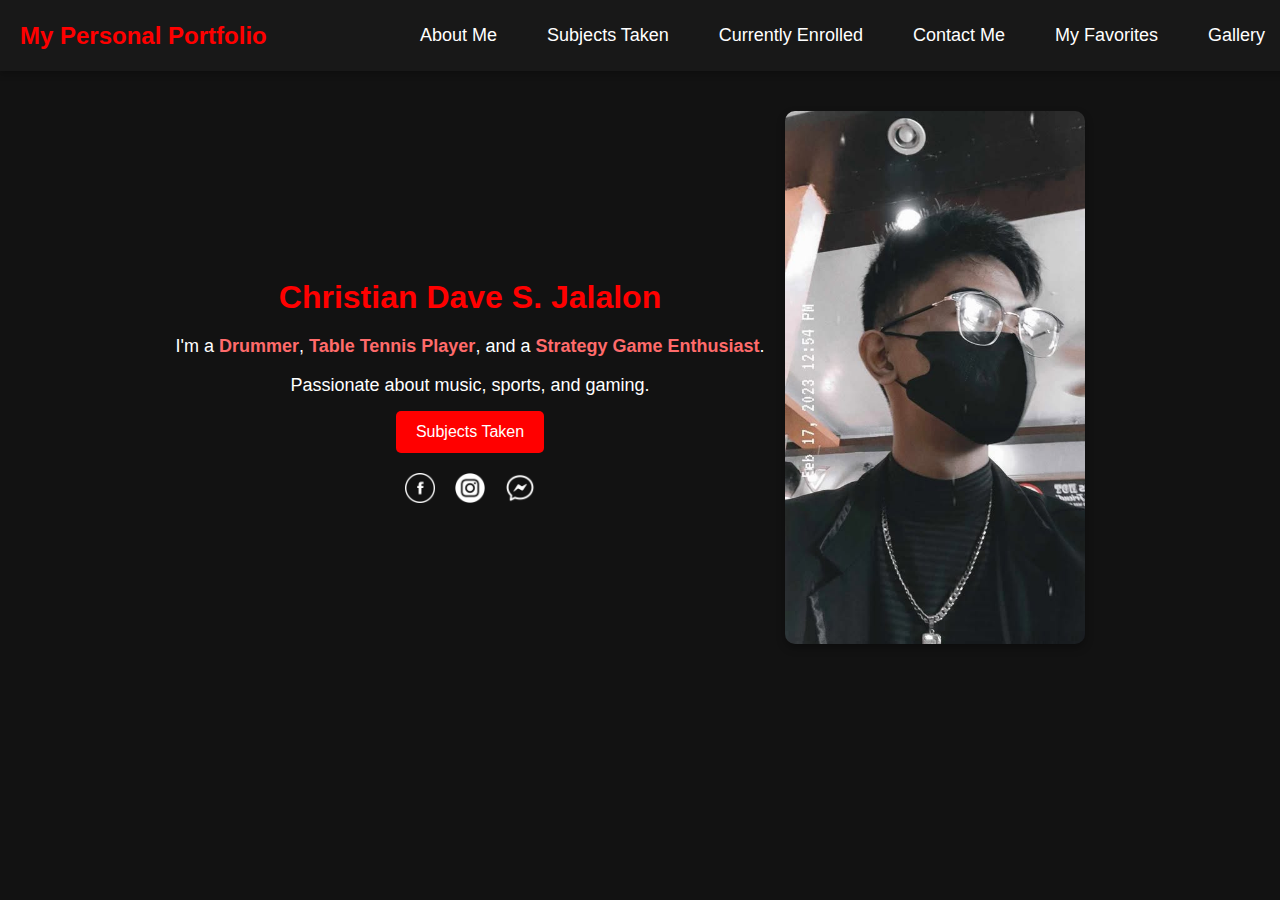
<file: index.html>
<!DOCTYPE html>
<html lang="en">
<head>
    <meta charset="UTF-8">
    <meta name="viewport" content="width=device-width, initial-scale=1.0">
    <title>My Personal Portfolio</title>
    <style>
        body {
            font-family: Arial, sans-serif;
            margin: 0;
            padding: 0;
            background-color: #121212;
            color: white;
        }
        header {
            width: 100%;
            background-color: #181818;
            display: flex;
            justify-content: space-between;
            align-items: center;
            padding: 15px 20px;
            box-shadow: 0 4px 6px rgba(0, 0, 0, 0.2);
        }
        header h1 {
            color: red;
            font-size: 24px;
            margin: 0;
            white-space: nowrap;
        }
        nav {
            flex-grow: 1;
            display: flex;
            justify-content: flex-end;
            padding-right: 20px;
        }
        nav ul {
            list-style-type: none;
            padding: 0;
            margin: 0;
            display: flex;
            gap: 20px;
        }
        nav ul li {
            margin: 0;
        }
        nav ul li a {
            text-decoration: none;
            color: white;
            font-size: 18px;
            padding: 10px 15px;
            display: block;
            transition: color 0.3s ease;
        }
        nav ul li a:hover {
            color: red;
        }
        section {
            padding: 20px;
            text-align: center;
        }
        .hero {
            display: flex;
            flex-wrap: wrap;
            justify-content: center;
            align-items: center;
            padding: 20px;
        }
        .hero-content {
            max-width: 600px;
            text-align: center;
        }
        .hero-content h2 {
            font-size: 32px;
            margin-bottom: 20px;
            color: red;
        }
        .hero-content p {
            font-size: 18px;
            margin-bottom: 15px;
        }
        .hero-content .highlight {
            color: #ff6b6b;
            font-weight: bold;
        }
        .btn {
            padding: 12px 20px;
            background-color: red;
            color: white;
            border: none;
            cursor: pointer;
            font-size: 16px;
            border-radius: 5px;
            position: relative;
            overflow: hidden;
            transition: all 0.3s ease;
            box-shadow: 0 0 0px red; /* Initial no glow */
        }
        .btn:hover {
            background-color: #ff6b6b;
            box-shadow: 0 0 20px 5px red; /* Under glow on hover */
        }
        .social-icons {
            display: flex;
            justify-content: center;
            margin-top: 20px;
        }
        .social-icons a {
            margin: 0 10px;
            display: inline-block;
        }
        .social-icons img {
            width: 30px;
            height: 30px;
            filter: invert(100%) sepia(100%) saturate(0%) hue-rotate(0deg) brightness(100%) contrast(100%);
            transition: transform 0.3s ease, filter 0.3s ease;
        }
        .social-icons a:hover img {
            transform: scale(1.2);
            filter: invert(24%) sepia(99%) saturate(7466%) hue-rotate(353deg) brightness(105%) contrast(114%);
        }
        .hero-image {
            max-width: 300px;
            margin: 20px;
        }
        .hero-image img {
            width: 100%;
            border-radius: 10px;
            box-shadow: 0 4px 8px rgba(0, 0, 0, 0.3);
        }
    </style>
</head>
<body>
    <header>
        <h1>My Personal Portfolio</h1>
        <nav>
            <ul>
                <li><a href="index.html">About Me</a></li>
                <li><a href="Subject-taken.html">Subjects Taken</a></li>
                <li><a href="Currently-Enrolled.html">Currently Enrolled</a></li>
                <li><a href="Contact-me.html">Contact Me</a></li>
                <li><a href="My-favorites.html">My Favorites</a></li>
                <li><a href="gallery.html">Gallery</a></li>
            </ul>
        </nav>
    </header>

    <section class="hero">
        <div class="hero-content">
            <h2>Christian Dave S. Jalalon</h2>
            <p>I'm a <span class="highlight">Drummer</span>, <span class="highlight">Table Tennis Player</span>, and a <span class="highlight">Strategy Game Enthusiast</span>.</p>
            <p>Passionate about music, sports, and gaming.</p>
            <button class="btn" onclick="window.location.href='Subject-taken.html'">Subjects Taken</button>
            <div class="social-icons">
                <a href="https://www.facebook.com/share/163tvZA99M/" target="_blank"><img src="icons/facebook.png" alt="Facebook"></a>
                <a href="https://www.instagram.com/ " target="_blank"><img src="icons/instagram.png" alt="Instagram"></a>
                <a href="https://m.me/christiandave.jalalon" target="_blank"><img src="icons/chat.png" alt="Messenger"></a>
            </div>
        </div>
        <div class="hero-image">
            <img src="profile/bentols.jpg" alt="Profile Picture">
        </div>
    </section>
</body>
</html>
</file>
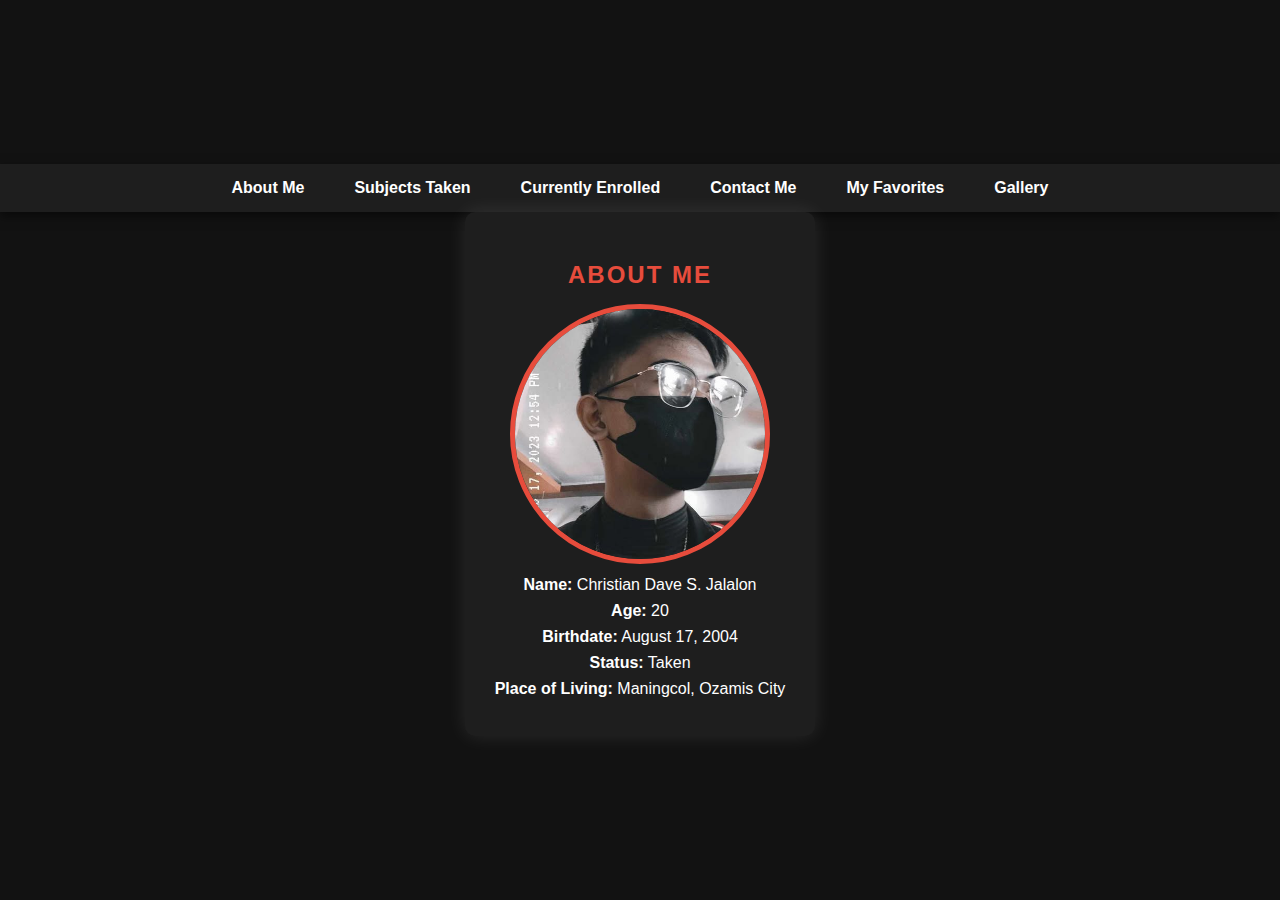
<file: About-me.html>
<!DOCTYPE html>
<html lang="en">
<head>
    <meta charset="UTF-8">
    <meta name="viewport" content="width=device-width, initial-scale=1.0">
    <title>About Me</title>
    <link rel="stylesheet" href="styles.css">
    <style>
        body {
            background-color: #121212;
            color: white;
            font-family: 'Poppins', sans-serif;
            display: flex;
            flex-direction: column;
            align-items: center;
            justify-content: center;
            height: 100vh;
            margin: 0;
        }
        header {
            width: 100%;
            background-color: #1e1e1e;
            padding: 15px 0;
            text-align: center;
            display: flex;
            justify-content: center;
        }
        nav {
            display: flex;
            justify-content: center;
            width: 100%;
        }
        nav ul {
            list-style: none;
            padding: 0;
            display: flex;
            justify-content: center;
            gap: 20px;
        }
        nav ul li {
            display: inline;
        }
        nav ul li a {
            text-decoration: none;
            color: white;
            font-weight: bold;
            transition: color 0.3s;
        }
        nav ul li a:hover {
            color: #e74c3c;
        }
        .about-container {
            background-color: #1e1e1e;
            padding: 30px;
            border-radius: 10px;
            text-align: center;
            max-width: 400px;
            box-shadow: 0px 0px 20px rgba(255, 255, 255, 0.1);
        }
        .about-container img {
            width: 250px;
            height: 250px;
            border-radius: 50%;
            object-fit: cover;
            border: 5px solid #e74c3c;
        }
        h2 {
            margin-bottom: 15px;
            font-size: 24px;
            font-weight: bold;
            text-transform: uppercase;
            letter-spacing: 2px;
            color: #e74c3c;
        }
        p {
            margin: 8px 0;
            font-size: 16px;
        }
    </style>
</head>
<body>
    <header>
        <nav>
            <ul>
                <li><a href="index.html">About Me</a></li>
                <li><a href="subjects-taken.html">Subjects Taken</a></li>
                <li><a href="currently-enrolled.html">Currently Enrolled</a></li>
                <li><a href="contact.html">Contact Me</a></li>
                <li><a href="favorites.html">My Favorites</a></li>
                <li><a href="gallery.html">Gallery</a></li>
            </ul>
        </nav>
    </header>

    <section class="about">
        <div class="about-container">
            <h2>ABOUT ME</h2>
            <img src="profile/bentols.jpg" alt="Profile Picture">
            <p><strong>Name:</strong> Christian Dave S. Jalalon</p>
            <p><strong>Age:</strong> 20</p>
            <p><strong>Birthdate:</strong> August 17, 2004</p>
            <p><strong>Status:</strong> Taken</p>
            <p><strong>Place of Living:</strong> Maningcol, Ozamis City</p>
        </div>
    </section>
</body>
</html>
</file>
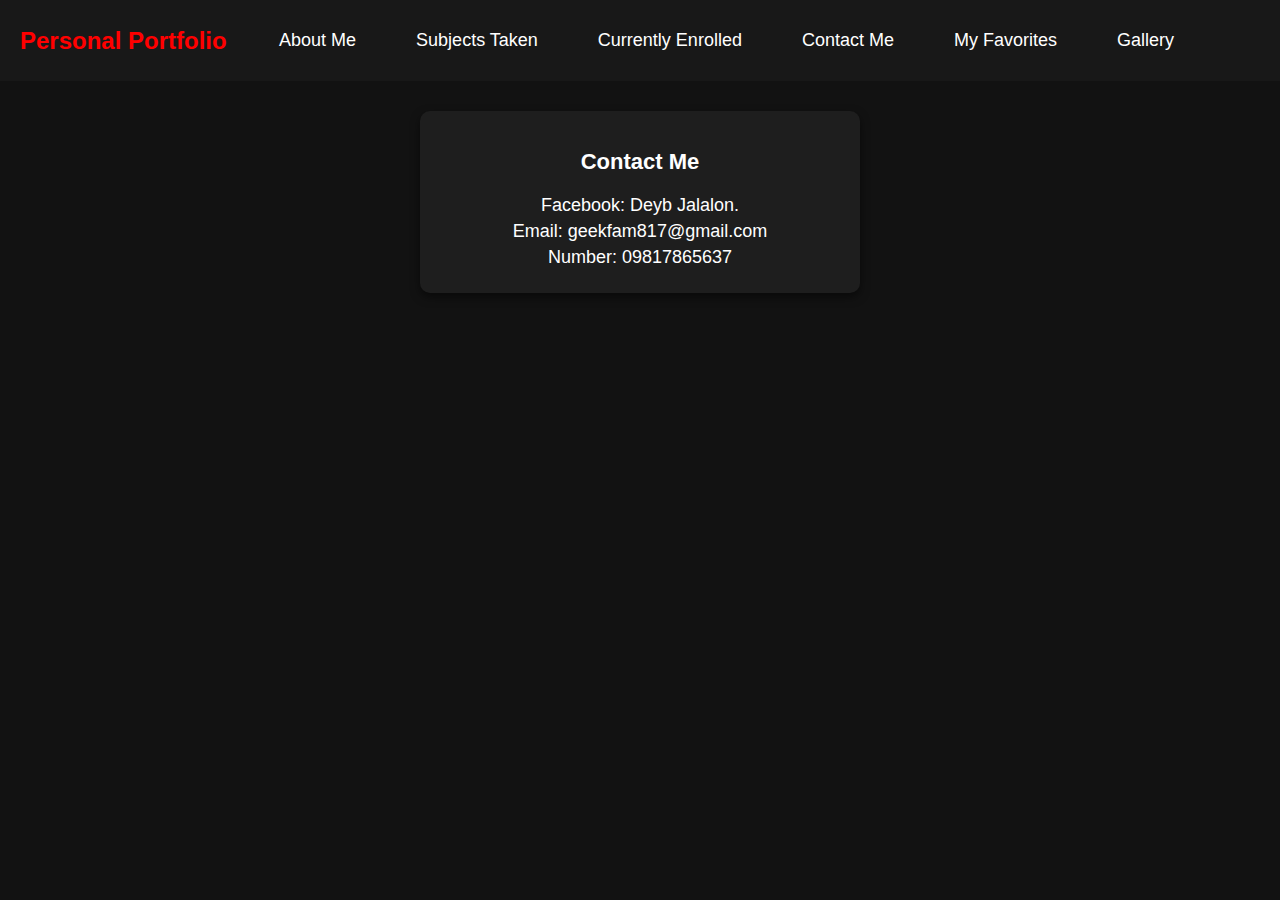
<file: Contact-me.html>
<!DOCTYPE html>
<html lang="en">
<head>
    <meta charset="UTF-8">
    <meta name="viewport" content="width=device-width, initial-scale=1.0">
    <title>Contact Me</title>
    <style>
        body {
            font-family: Arial, sans-serif;
            margin: 0;
            padding: 0;
            background-color: #121212;
            color: white;
        }
        header {
            width: 100%;
            background-color: #181818;
            display: flex;
            justify-content: space-between;
            align-items: center;
            padding: 15px 20px;
        }
        header h1 {
            color: red;
            font-size: 24px;
            margin: 0;
            white-space: nowrap;
        }
        nav {
            flex-grow: 1;
            display: flex;
            justify-content: flex-end;
            margin-right: 1in;
        }
        nav ul {
            list-style-type: none;
            padding: 0;
            margin: 0;
            display: flex;
            background-color: #181818;
        }
        nav ul li {
            margin: 0 10px;
            position: relative;
        }
        nav ul li a {
            text-decoration: none;
            color: white;
            font-size: 18px;
            padding: 15px 20px;
            display: block;
            transition: color 0.3s ease, box-shadow 0.3s ease;
        }
        nav ul li a:hover {
            color: red;
            box-shadow: 0px 0px 10px red;
            border-radius: 5px;
        }
        .contact-card {
            background-color: #1e1e1e;
            padding: 20px;
            border-radius: 10px;
            box-shadow: 0px 4px 10px rgba(0, 0, 0, 0.5);
            text-align: center;
            margin: 30px auto;
            max-width: 400px;
        }
        .contact-card h2 {
            margin-bottom: 20px;
            font-size: 22px;
        }
        .contact-card p {
            margin: 5px 0;
            font-size: 18px;
        }
    </style>
</head>
<body>
    <header>
        <h1>Personal Portfolio</h1>
        <nav>
            <ul>
                <li><a href="index.html">About Me</a></li>
                <li><a href="Subject-taken.html">Subjects Taken</a></li>
                <li><a href="Currently-Enrolled.html">Currently Enrolled</a></li>
                <li><a href="Contact-me.html">Contact Me</a></li>
                <li><a href="My-favorites.html">My Favorites</a></li>
                <li><a href="gallery.html">Gallery</a></li>
            </ul>
        </nav>
    </header>

    <div class="contact-card">
        <h2>Contact Me</h2>
        <p>Facebook: Deyb Jalalon.</p>
        <p>Email: geekfam817@gmail.com</p>
        <p>Number: 09817865637</p>
    </div>
</body>
</html>
</file>
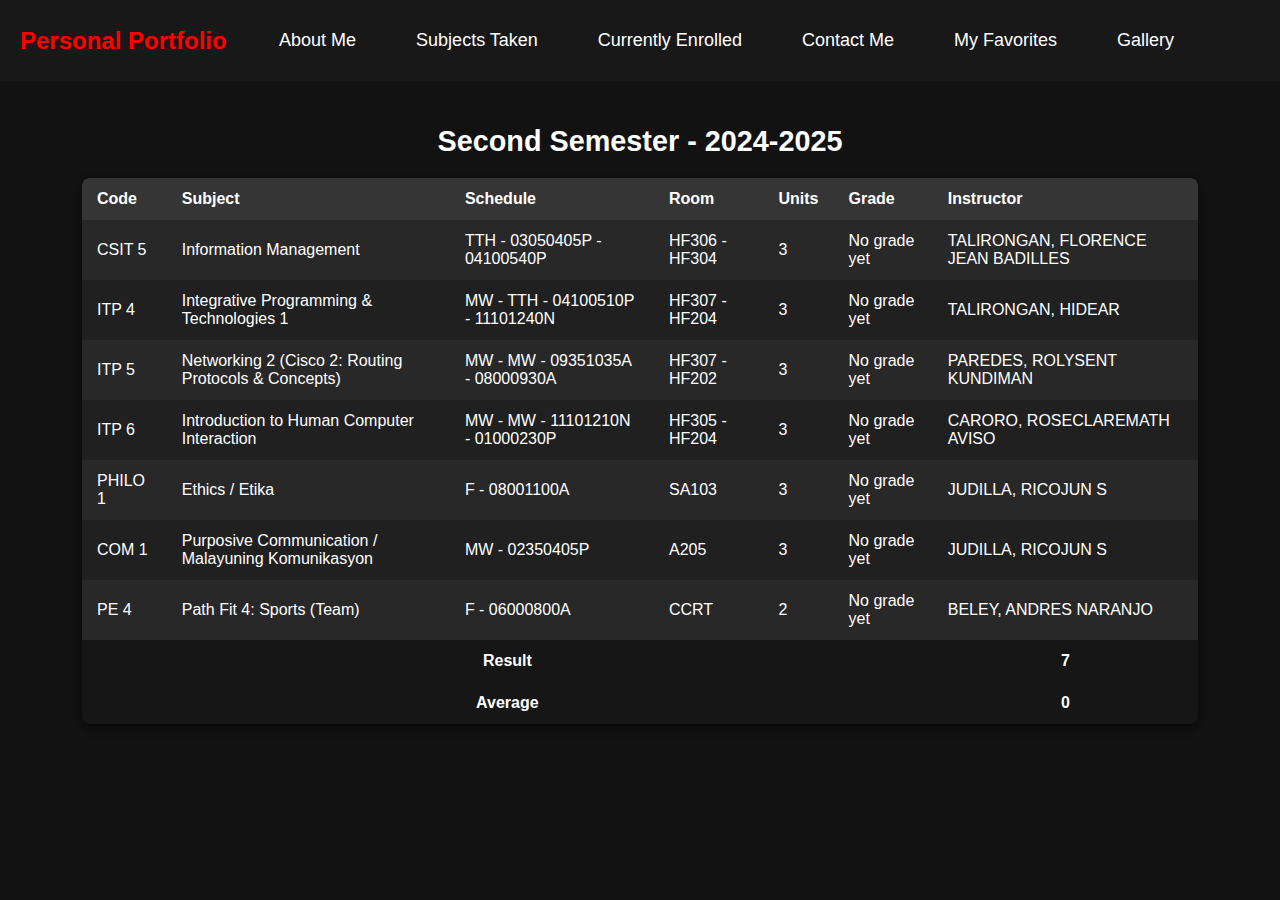
<file: Currently-Enrolled.html>
<!DOCTYPE html>
<html lang="en">
<head>
    <meta charset="UTF-8">
    <meta name="viewport" content="width=device-width, initial-scale=1.0">
    <title>Currently Enrolled</title>
    <style>
        body {
            font-family: Arial, sans-serif;
            margin: 0;
            padding: 0;
            background-color: #121212;
            color: white;
        }
        header {
            width: 100%;
            background-color: #181818;
            display: flex;
            justify-content: space-between;
            align-items: center;
            padding: 15px 20px;
        }
        header h1 {
            color: red;
            font-size: 24px;
            margin: 0;
            white-space: nowrap;
        }
        nav {
            flex-grow: 1;
            display: flex;
            justify-content: flex-end;
            margin-right: 1in;
        }
        nav ul {
            list-style-type: none;
            padding: 0;
            margin: 0;
            display: flex;
            background-color: #181818;
        }
        nav ul li {
            margin: 0 10px;
            position: relative;
        }
        nav ul li a {
            text-decoration: none;
            color: white;
            font-size: 18px;
            padding: 15px 20px;
            display: block;
            transition: color 0.3s ease, box-shadow 0.3s ease;
        }
        nav ul li a:hover {
            color: red;
            box-shadow: 0px 0px 10px red;
            border-radius: 5px;
        }
        section {
            padding: 20px;
            text-align: center;
        }
        h2 {
            font-size: 1.8rem;
            color: white;
            margin-bottom: 10px;
        }
        table {
            width: 90%;
            margin: 20px auto;
            border-collapse: separate;
            border-spacing: 0;
            border-radius: 8px;
            overflow: hidden;
            box-shadow: 0px 4px 10px rgba(0, 0, 0, 0.5);
        }
        table thead {
            background-color: #353535;
            color: white;
        }
        table thead th {
            padding: 12px 15px;
            text-align: left;
            font-weight: bold;
        }
        table tbody tr {
            background-color: #282828;
            border-bottom: 1px solid #333;
        }
        table tbody tr:nth-child(even) {
            background-color: #202020;
        }
        table tbody td {
            padding: 12px 15px;
            text-align: left;
        }
        table tbody tr:hover {
            background-color: #383838;
            transition: background-color 0.3s ease;
        }
        table tfoot td {
            background-color: #161616;
            color: white;
            text-align: center;
            font-weight: bold;
            padding: 12px;
        }
        @media screen and (max-width: 768px) {
            header h1 {
                font-size: 1.5rem;
            }
            nav ul {
                flex-direction: column;
                gap: 10px;
            }
            table {
                width: 100%;
            }
            th, td {
                font-size: 0.9rem;
                padding: 10px;
            }
        }
    </style>
</head>
<body>
    <header>
        <h1>Personal Portfolio</h1>
        <nav>
            <ul>
                <li><a href="index.html">About Me</a></li>
                <li><a href="Subject-taken.html">Subjects Taken</a></li>
                <li><a href="Currently-Enrolled.html">Currently Enrolled</a></li>
                <li><a href="Contact-me.html">Contact Me</a></li>
                <li><a href="My-favorites.html">My Favorites</a></li>
                <li><a href="gallery.html">Gallery</a></li>
            </ul>
        </nav>
    </header>
    <section>
        <h2>Second Semester - 2024-2025</h2>
        <table>
            <thead>
                <tr>
                    <th>Code</th>
                    <th>Subject</th>
                    <th>Schedule</th>
                    <th>Room</th>
                    <th>Units</th>
                    <th>Grade</th>
                    <th>Instructor</th>
                </tr>
            </thead>
            <tbody>
                <tr>
                    <td>CSIT 5</td>
                    <td>Information Management</td>
                    <td>TTH - 03050405P - 04100540P</td>
                    <td>HF306 - HF304</td>
                    <td>3</td>
                    <td>No grade yet</td>
                    <td>TALIRONGAN, FLORENCE JEAN BADILLES</td>
                </tr>
                <tr>
                    <td>ITP 4</td>
                    <td>Integrative Programming & Technologies 1</td>
                    <td>MW - TTH - 04100510P - 11101240N</td>
                    <td>HF307 - HF204</td>
                    <td>3</td>
                    <td>No grade yet</td>
                    <td>TALIRONGAN, HIDEAR</td>
                </tr>
                <tr>
                    <td>ITP 5</td>
                    <td>Networking 2 (Cisco 2: Routing Protocols & Concepts)</td>
                    <td>MW - MW - 09351035A - 08000930A</td>
                    <td>HF307 - HF202</td>
                    <td>3</td>
                    <td>No grade yet</td>
                    <td>PAREDES, ROLYSENT KUNDIMAN</td>
                </tr>
                <tr>
                    <td>ITP 6</td>
                    <td>Introduction to Human Computer Interaction</td>
                    <td>MW - MW - 11101210N - 01000230P</td>
                    <td>HF305 - HF204</td>
                    <td>3</td>
                    <td>No grade yet</td>
                    <td>CARORO, ROSECLAREMATH AVISO</td>
                </tr>
                <tr>
                    <td>PHILO 1</td>
                    <td>Ethics / Etika</td>
                    <td>F - 08001100A</td>
                    <td>SA103</td>
                    <td>3</td>
                    <td>No grade yet</td>
                    <td>JUDILLA, RICOJUN S</td>
                </tr>
                <tr>
                    <td>COM 1</td>
                    <td>Purposive Communication / Malayuning Komunikasyon</td>
                    <td>MW - 02350405P</td>
                    <td>A205</td>
                    <td>3</td>
                    <td>No grade yet</td>
                    <td>JUDILLA, RICOJUN S</td>
                </tr>
                <tr>
                    <td>PE 4</td>
                    <td>Path Fit 4: Sports (Team)</td>
                    <td>F - 06000800A</td>
                    <td>CCRT</td>
                    <td>2</td>
                    <td>No grade yet</td>
                    <td>BELEY, ANDRES NARANJO</td>
                </tr>
            </tbody>
            <tfoot>
                <tr>
                    <td colspan="6">Result</td>
                    <td>7</td>
                </tr>
                <tr>
                    <td colspan="6">Average</td>
                    <td>0</td>
                </tr>
            </tfoot>
        </table>
    </section>
</body>
</html>
</file>
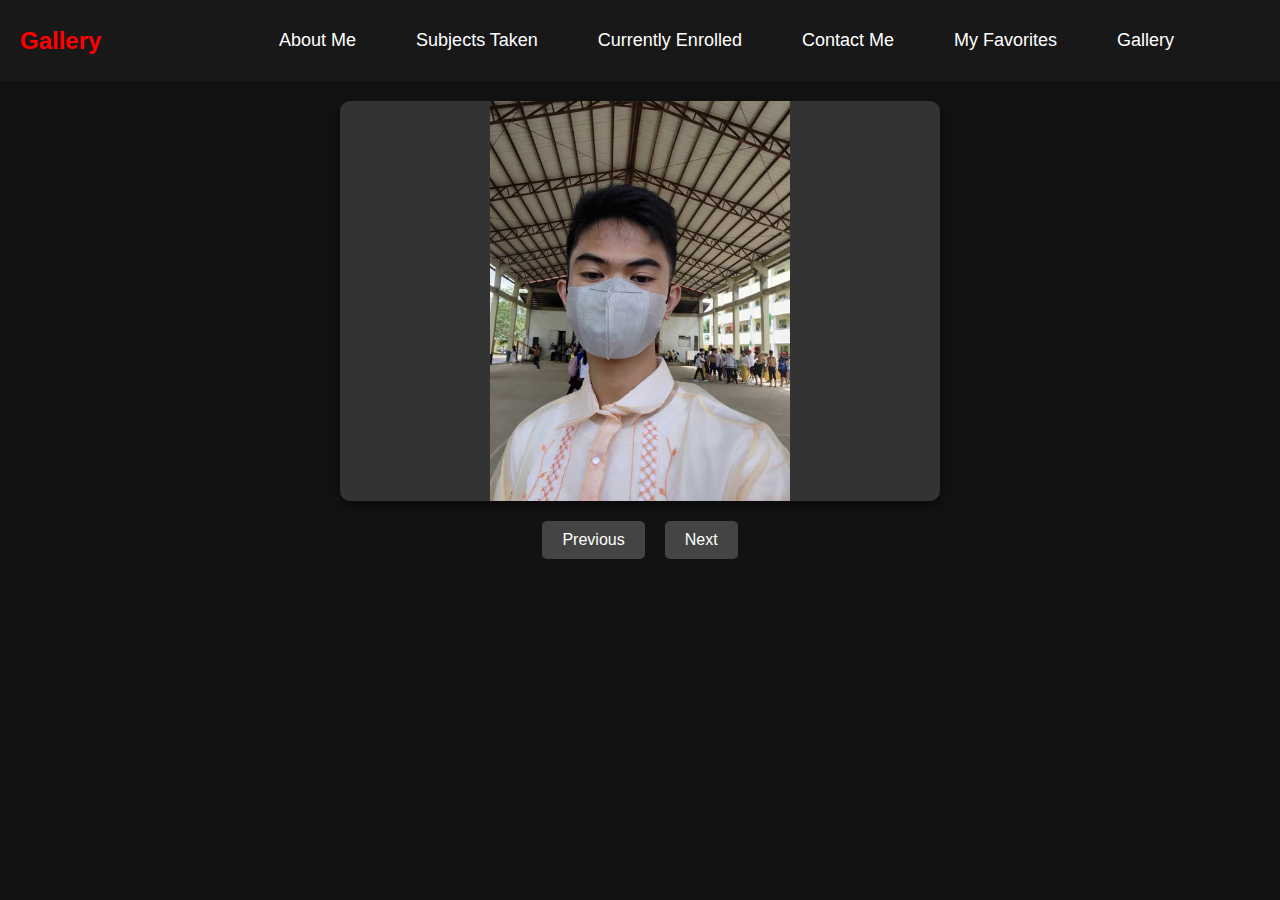
<file: gallery.html>
<!DOCTYPE html>
<html lang="en">
<head>
    <meta charset="UTF-8">
    <meta name="viewport" content="width=device-width, initial-scale=1.0">
    <title>Gallery</title>
    <style>
        body {
            font-family: Arial, sans-serif;
            margin: 0;
            padding: 0;
            background-color: #121212;
            color: white;
            text-align: center;
        }
        header {
            width: 100%;
            background-color: #181818;
            display: flex;
            justify-content: space-between;
            align-items: center;
            padding: 15px 20px;
        }
        header h1 {
            color: red;
            font-size: 24px;
            margin: 0;
            white-space: nowrap;
        }
        nav {
            flex-grow: 1;
            display: flex;
            justify-content: flex-end;
            margin-right: 1in;
        }
        nav ul {
            list-style-type: none;
            padding: 0;
            margin: 0;
            display: flex;
            background-color: #181818;
        }
        nav ul li {
            margin: 0 10px;
            position: relative;
        }
        nav ul li a {
            text-decoration: none;
            color: white;
            font-size: 18px;
            padding: 15px 20px;
            display: block;
            transition: color 0.3s ease;
        }
        nav ul li a:hover {
            color: red;
        }
        .slideshow-container {
            position: relative;
            width: 600px;
            height: 400px;
            margin: 20px auto;
            background-color: #333;
            border-radius: 10px;
            box-shadow: 0 4px 10px rgba(0, 0, 0, 0.5);
            overflow: hidden;
            display: flex;
            justify-content: center;
            align-items: center;
        }
        .slideshow-container img {
            max-width: 100%;
            max-height: 100%;
            display: none;
        }
        .slideshow-container img.active {
            display: block;
        }
        .slideshow-buttons {
            display: flex;
            justify-content: center;
            margin-top: 20px;
        }
        .slideshow-buttons button {
            padding: 10px 20px;
            background-color: #444;
            color: white;
            border: none;
            border-radius: 5px;
            cursor: pointer;
            font-size: 16px;
            margin: 0 10px;
        }
        .slideshow-buttons button:hover {
            background-color: red;
        }
    </style>
</head>
<body>
    <header>
        <h1>Gallery</h1>
        <nav>
            <ul>
                <li><a href="index.html">About Me</a></li>
                <li><a href="Subject-taken.html">Subjects Taken</a></li>
                <li><a href="profile/Currently-Enrolled.html">Currently Enrolled</a></li>
                <li><a href="Contact-me.html">Contact Me</a></li>
                <li><a href="My-favorites.html">My Favorites</a></li>
                <li><a href="gallery.html">Gallery</a></li>
            </ul>
        </nav>
    </header>

    <section>
        <div class="slideshow-container">
            <img src="Favorite/p1.jpg" alt="Photo 1" class="active">
            <img src="Favorite/p2.jpg" alt="Photo 2">
            <img src="Favorite/p3.jpg" alt="Photo 3">
            <img src="Favorite/p4.jpg" alt="Photo 4">
            <img src="Favorite/p5.jpg" alt="Photo 5">
            <img src="Favorite/p6.jpg" alt="Photo 6">
            <img src="Favorite/p7.jpg" alt="Photo 7">
            <img src="Favorite/p8.jpg" alt="Photo 8">
            <img src="Favorite/p9.jpg" alt="Photo 9">
            <img src="Favorite/p10.jpg" alt="Photo 10">
        </div>
        <div class="slideshow-buttons">
            <button onclick="previousPhoto()">Previous</button>
            <button onclick="nextPhoto()">Next</button>
        </div>
    </section>

    <script>
        const photos = document.querySelectorAll('.slideshow-container img');
        let currentPhotoIndex = 0;

        function showPhoto(index) {
            photos.forEach((photo, i) => {
                photo.classList.toggle('active', i === index);
            });
        }

        function nextPhoto() {
            currentPhotoIndex = (currentPhotoIndex + 1) % photos.length;
            showPhoto(currentPhotoIndex);
        }

        function previousPhoto() {
            currentPhotoIndex = (currentPhotoIndex - 1 + photos.length) % photos.length;
            showPhoto(currentPhotoIndex);
        }

        showPhoto(currentPhotoIndex);
    </script>
</body>
</html>
</file>
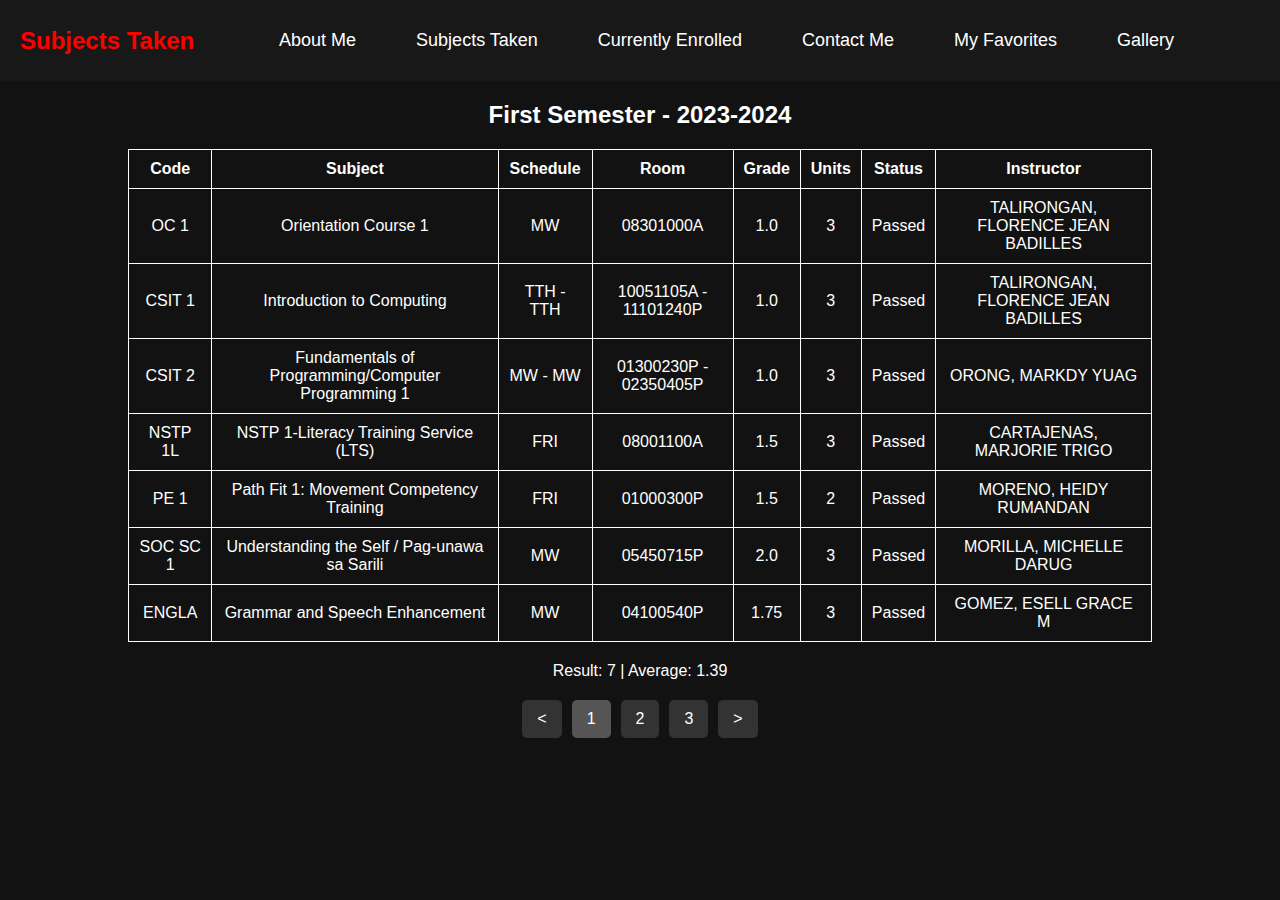
<file: Subject-taken.html>
<!DOCTYPE html>
<html lang="en">
<head>
    <meta charset="UTF-8">
    <meta name="viewport" content="width=device-width, initial-scale=1.0">
    <title>Subjects Taken</title>
    <style>
        body {
            font-family: Arial, sans-serif;
            margin: 0;
            padding: 0;
            background-color: #121212;
            color: white;
            text-align: center;
        }
        header {
            width: 100%;
            background-color: #181818;
            display: flex;
            justify-content: space-between;
            align-items: center;
            padding: 15px 20px;
        }
        header h1 {
            color: red;
            font-size: 24px;
            margin: 0;
            white-space: nowrap;
        }
        nav {
            flex-grow: 1;
            display: flex;
            justify-content: flex-end;
            margin-right: 1in;
        }
        nav ul {
            list-style-type: none;
            padding: 0;
            margin: 0;
            display: flex;
            background-color: #181818;
        }
        nav ul li {
            margin: 0 10px;
            position: relative;
        }
        nav ul li a {
            text-decoration: none;
            color: white;
            font-size: 18px;
            padding: 15px 20px;
            display: block;
            transition: color 0.3s ease;
        }
        nav ul li a:hover {
            color: red;
        }
        table {
            width: 80%;
            margin: 20px auto;
            border-collapse: collapse;
        }
        table, th, td {
            border: 1px solid white;
        }
        th, td {
            padding: 10px;
            text-align: center;
        }
        .pagination {
            margin-top: 20px;
            display: flex;
            justify-content: center;
            gap: 10px;
        }
        .pagination button {
            padding: 10px 15px;
            background-color: #333;
            color: white;
            border: none;
            cursor: pointer;
            font-size: 16px;
            border-radius: 5px;
            transition: all 0.3s ease;
        }
        .pagination button:hover {
            background-color: red;
            box-shadow: 0 0 10px red;
        }
        .pagination button.active {
            background-color: #555;
        }
    </style>
</head>
<body>
    <header>
        <h1>Subjects Taken</h1>
        <nav>
            <ul>
                <li><a href="index.html">About Me</a></li>
                <li><a href="Subject-taken.html">Subjects Taken</a></li>
                <li><a href="Currently-Enrolled.html">Currently Enrolled</a></li>
                <li><a href="Contact-me.html">Contact Me</a></li>
                <li><a href="My-favorites.html">My Favorites</a></li>
                <li><a href="gallery.html">Gallery</a></li>
            </ul>
        </nav>
    </header>

    <section>
        <h2 id="semester-title"></h2>
        <table>
            <thead>
                <tr>
                    <th>Code</th>
                    <th>Subject</th>
                    <th>Schedule</th>
                    <th>Room</th>
                    <th>Grade</th>
                    <th>Units</th>
                    <th>Status</th>
                    <th>Instructor</th>
                </tr>
            </thead>
            <tbody id="subject-table"></tbody>
        </table>
        <div>
            <span id="result"></span> | <span id="average"></span>
        </div>
        <div class="pagination">
            <button onclick="changePage(-1)"><</button>
            <button id="page-1" class="page-btn" onclick="goToPage(0)">1</button>
            <button id="page-2" class="page-btn" onclick="goToPage(1)">2</button>
            <button id="page-3" class="page-btn" onclick="goToPage(2)">3</button>
            <button onclick="changePage(1)">></button>
        </div>
    </section>

    <script>
        const subjectsData = [
            {
                semester: "First Semester - 2023-2024",
                subjects: [
                    { code: "OC 1", name: "Orientation Course 1", schedule: "MW", room: "08301000A", grade: "1.0", units: "3", status: "Passed", instructor: "TALIRONGAN, FLORENCE JEAN BADILLES" },
                    { code: "CSIT 1", name: "Introduction to Computing", schedule: "TTH - TTH", room: "10051105A - 11101240P", grade: "1.0", units: "3", status: "Passed", instructor: "TALIRONGAN, FLORENCE JEAN BADILLES" },
                    { code: "CSIT 2", name: "Fundamentals of Programming/Computer Programming 1", schedule: "MW - MW", room: "01300230P - 02350405P", grade: "1.0", units: "3", status: "Passed", instructor: "ORONG, MARKDY YUAG" },
                    { code: "NSTP 1L", name: "NSTP 1-Literacy Training Service (LTS)", schedule: "FRI", room: "08001100A", grade: "1.5", units: "3", status: "Passed", instructor: "CARTAJENAS, MARJORIE TRIGO" },
                    { code: "PE 1", name: "Path Fit 1: Movement Competency Training", schedule: "FRI", room: "01000300P", grade: "1.5", units: "2", status: "Passed", instructor: "MORENO, HEIDY RUMANDAN" },
                    { code: "SOC SC 1", name: "Understanding the Self / Pag-unawa sa Sarili", schedule: "MW", room: "05450715P", grade: "2.0", units: "3", status: "Passed", instructor: "MORILLA, MICHELLE DARUG" },
                    { code: "ENGLA", name: "Grammar and Speech Enhancement", schedule: "MW", room: "04100540P", grade: "1.75", units: "3", status: "Passed", instructor: "GOMEZ, ESELL GRACE M" }
                ],
                result: 7,
                average: 1.39
            },
            {
                semester: "Second Semester - 2023-2024",
                subjects: [
                    { code: "CSIT 3", name: "Intermediate Programming / Computer Programming 2", schedule: "TTH - TTH", room: "10051105A - 11101240N", grade: "1.0", units: "3", status: "Passed", instructor: "ORONG, MARKDY YUAG" },
                    { code: "ITP 1", name: "IT Fundamentals", schedule: "MON - TTH", room: "07100810P - 07000800A", grade: "2.0", units: "3", status: "Passed", instructor: "SULTAN, GOLDAH GRACE D" },
                    { code: "ITP 2", name: "Discrete Mathematics", schedule: "MW", room: "01000230P", grade: "1.25", units: "3", status: "Passed", instructor: "ORONG, MARKDY YUAG" },
                    { code: "MATH 1", name: "Mathematics in the Modern World/Matematika sa Makabagong Daigdig", schedule: "TTH", room: "04100540P", grade: "2.0", units: "3", status: "Passed", instructor: "REAL, JESSA PINGCA" },
                    { code: "PE 2", name: "Path Fit 2: Fitness Training", schedule: "FRI", room: "10001200N", grade: "1.0", units: "2", status: "Passed", instructor: "AMIL, CENTHONY L" },
                    { code: "NSTP 1L", name: "NSTP 2-Literacy Training Service II", schedule: "FRI", room: "04000700P", grade: "1.0", units: "3", status: "Passed", instructor: "GODINEZ, ELDENJAN NACARIO" },
                    { code: "EP 1S", name: "English Proficiency - Start I", schedule: "MW", room: "05450715P", grade: "1.0", units: "3", status: "Passed", instructor: "CODILLA, KELSY JEAN B" }
                ],
                result: 7,
                average: 1.34
            },
            {
                semester: "First Semester - 2024-2025",
                subjects: [
                    { code: "CSIT 4", name: "Data Structures and Algorithms", schedule: "TTH - TTH", room: "03050405P - 01000230P", grade: "2.25", units: "3", status: "Passed", instructor: "CARORO, ROSECLAREMATH AVISO" },
                    { code: "ITP 3", name: "Networking 1 (CISCO 1: Networking Basics)", schedule: "MW - MW", room: "11101210N - 09351105A", grade: "3.0", units: "3", status: "Passed", instructor: "PAREDES, ROLYSENT KUNDIMAN" },
                    { code: "ITEL 1A", name: "IT Elective 1: Platform Technologies", schedule: "TTH - TTH", room: "11101210N - 09351105A", grade: "2.0", units: "3", status: "Passed", instructor: "TALIRONGAN, HIDEAR" },
                    { code: "ITEL 2A", name: "IT Elective 2: Object-Oriented Programming", schedule: "MW - MW", room: "01300230P - 02350405P", grade: "1.75", units: "3", status: "Passed", instructor: "LUMASAG, JERRY MAGHUYOP" },
                    { code: "HIST 1", name: "Readings in Philippine History /Mga Babasahin Hinggil sa Kasaysayan ng Pilipinas", schedule: "MW", room: "04100540P", grade: "2.0", units: "3", status: "Passed", instructor: "RELACION, APRIL FARELLI M." },
                    { code: "SOC ECON 1", name: "The Contemporary World / Ang Kasalukuyan Daigdig", schedule: "TTH", room: "08000930A", grade: "1.75", units: "3", status: "Passed", instructor: "ASIBAL, JONATHAN D" },
                    { code: "PE 3", name: "Path Fit 3: Sports (Individual/Dual)", schedule: "F", room: "06000800A", grade: "1.5", units: "2", status: "Passed", instructor: "MORENO, HEIDY RUMANDAN" }
                ],
                result: 7,
                average: 2.06
            }
        ];

        let currentPage = 0;

        function updateTable() {
            const currentSemester = subjectsData[currentPage];
            document.getElementById("semester-title").innerText = currentSemester.semester;
            document.getElementById("result").innerText = `Result: ${currentSemester.result}`;
            document.getElementById("average").innerText = `Average: ${currentSemester.average}`;

            const tableBody = document.getElementById("subject-table");
            tableBody.innerHTML = "";
            currentSemester.subjects.forEach(subject => {
                const row = `<tr><td>${subject.code}</td><td>${subject.name}</td><td>${subject.schedule}</td><td>${subject.room}</td><td>${subject.grade}</td><td>${subject.units}</td><td>${subject.status}</td><td>${subject.instructor}</td></tr>`;
                tableBody.innerHTML += row;
            });

            updatePagination();
        }

        function changePage(direction) {
            if (currentPage + direction >= 0 && currentPage + direction < subjectsData.length) {
                currentPage += direction;
                updateTable();
            }
        }

        function goToPage(page) {
            currentPage = page;
            updateTable();
        }

        function updatePagination() {
            document.querySelectorAll(".page-btn").forEach((btn, index) => {
                btn.classList.toggle("active", index === currentPage);
            });
        }

        updateTable();
    </script>
</body>
</html>
</file>
<file: styles.css>
/* General Styles */
body {
    font-family: 'Poppins', sans-serif;
    margin: 0;
    padding: 0;
    background-color: #0a0a0a;
    color: white;
}

/* Header */
header {
    display: flex;
    justify-content: space-between;
    align-items: center;
    padding: 20px;
    background-color: #111;
    box-shadow: 0 4px 10px rgba(0, 0, 0, 0.5);
}

header h1 {
    color: red;
    font-size: 28px;
}

nav ul {
    list-style: none;
    display: flex;
    gap: 20px;
    margin: 0;
    padding: 0;
}

nav ul li a {
    color: white;
    text-decoration: none;
    padding: 10px 15px;
    transition: 0.3s;
}

nav ul li a:hover {
    background-color: red;
    border-radius: 5px;
}

/* Hero Section */
.hero {
    display: flex;
    align-items: center;
    justify-content: space-between;
    padding: 50px;
}

.hero-content {
    max-width: 50%;
}

.hero-image img {
    width: 250px;
    border-radius: 50%;
}

/* Social Icons */
.social-icons {
    display: flex;
    gap: 15px;
    margin-top: 20px;
}

.social-icons a img {
    width: 40px;
    transition: 0.3s;
    filter: invert(18%) sepia(100%) saturate(7493%) hue-rotate(357deg) brightness(93%) contrast(119%);
}

.social-icons a img:hover {
    transform: scale(1.1);
    filter: drop-shadow(0 0 8px red);
}

/* General Buttons */
button, .btn {
    background-color: red;
    color: white;
    border: none;
    padding: 10px 20px;
    cursor: pointer;
    font-size: 16px;
    border-radius: 5px;
    transition: 0.3s;
}

button:hover, .btn:hover {
    background-color: darkred;
    box-shadow: 0 0 10px rgba(255, 0, 0, 0.8);
}
</file>
